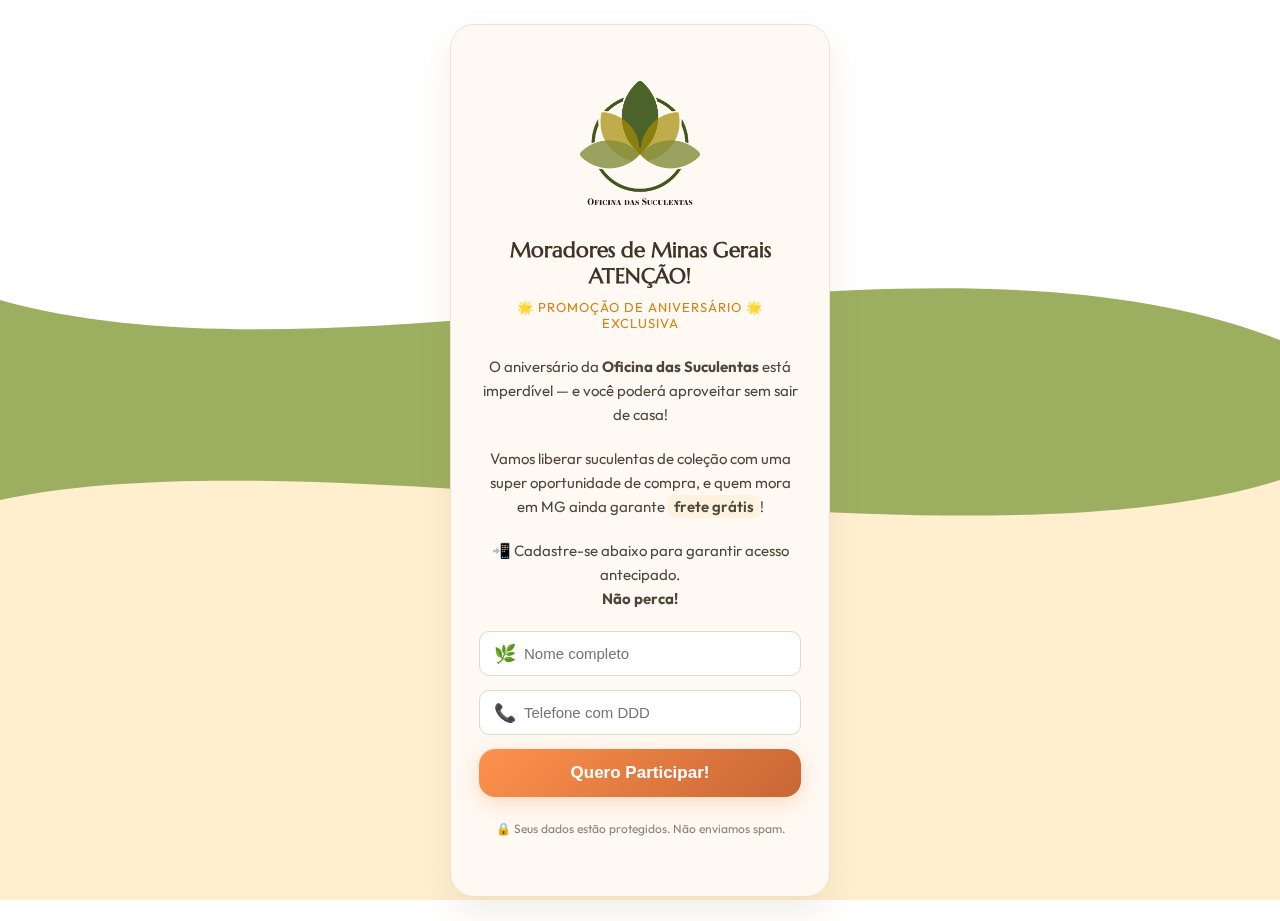
<file: evento/index.html>
<!DOCTYPE html>
<html lang="pt-BR">
<head>
  <meta charset="UTF-8" />
  <meta name="viewport" content="width=device-width, initial-scale=1.0" />
  <title>Oficina das Suculentas</title>
  <link href="https://fonts.googleapis.com/css2?family=Marcellus&family=Outfit:wght@400;600&display=swap" rel="stylesheet" />
  <style>
    * {
      margin: 0;
      padding: 0;
      box-sizing: border-box;
    }

    body {
      background: #fff;
      font-family: 'Outfit', sans-serif;
      display: flex;
      justify-content: center;
      align-items: center;
      min-height: 100vh;
      padding: 24px;
      position: relative;
    }

    .fundo-svg {
      position: fixed;
      top: 0;
      left: 0;
      z-index: 0;
      width: 100%;
      height: 100%;
      pointer-events: none;
      overflow: hidden;
    }

    .form-container {
      position: relative;
      z-index: 2;
      max-width: 380px;
      width: 100%;
      background-color: #FFF9F3;
      border-radius: 24px;
      padding: 56px 28px 60px;
      box-shadow: 0 16px 32px rgba(167, 145, 106, 0.15);
      text-align: center;
      border: 1px solid #f0e2d2;
      animation: pop-in 0.6s ease;
    }

    .logo {
      max-width: 120px;
      margin: 0 auto 32px;
      display: block;
    }

    @keyframes pop-in {
      from {
        transform: scale(0.95);
        opacity: 0;
      }
      to {
        transform: scale(1);
        opacity: 1;
      }
    }

    h1 {
      font-family: 'Marcellus', serif;
      font-size: 21px;
      color: #3D3528;
      margin-bottom: 10px;
    }

    .subtitulo {
      text-transform: uppercase;
      letter-spacing: 1px;
      font-size: 13px;
      color: #D97D0D;
      margin-bottom: 24px;
    }

    p {
      font-size: 15px;
      color: #4d463c;
      line-height: 1.6;
      margin-bottom: 20px;
    }

    .marcado {
      background: #FFF3E0;
      padding: 2px 6px;
      border-radius: 6px;
      font-weight: 600;
    }

    .input-group {
      display: flex;
      align-items: center;
      background: #fff;
      border: 1px solid #E0D8CA;
      border-radius: 10px;
      padding: 10px 14px;
      margin-bottom: 14px;
      transition: transform 0.2s ease;
    }

    .input-group:hover {
      transform: scale(1.02);
      box-shadow: 0 0 0 2px #E8D6C3;
    }

    .input-group span {
      font-size: 18px;
      margin-right: 8px;
    }

    .input-group input {
      border: none;
      outline: none;
      font-size: 15px;
      width: 100%;
      background: transparent;
    }

    button {
      width: 100%;
      padding: 14px;
      background: linear-gradient(135deg, #FF914D, #C76635);
      color: #fff;
      font-weight: 600;
      font-size: 17px;
      border: none;
      border-radius: 16px;
      cursor: pointer;
      transition: all 0.3s ease;
      box-shadow: 0 6px 20px rgba(255, 145, 77, 0.3);
      animation: pulse 3s infinite ease-in-out;
    }

    @keyframes pulse {
      0% { transform: scale(1); }
      50% { transform: scale(1.03); }
      100% { transform: scale(1); }
    }

    button:hover {
      background: linear-gradient(135deg, #A44A2E, #843B20);
      transform: scale(1.05);
    }

    .footer {
      font-size: 12px;
      color: #8f8072;
      margin-top: 24px;
    }

    .feedback {
      margin-top: 16px;
      font-size: 14px;
      background-color: #e6f9e7;
      color: #2f552d;
      padding: 10px;
      border-radius: 8px;
      display: none;
    }
  </style>
</head>
<body>

  <!-- FUNDO SVG FIXO -->
  <div class="fundo-svg">
    <svg width="100%" height="100%" viewBox="0 0 1440 900" xmlns="http://www.w3.org/2000/svg" preserveAspectRatio="none">
      <rect width="1440" height="900" fill="#9CAF61"/>
      <path d="M0,500 C360,430 1080,580 1440,480 L1440,900 L0,900 Z" fill="#FFEFCF"/>
      <path d="M0,300 C400,400 1040,200 1440,340 L1440,0 L0,0 Z" fill="#FFFFFF"/>
    </svg>
  </div>

  <!-- CONTEÚDO -->
  <div class="form-container">
    <img src="logo-oficina.png" alt="Logo Oficina das Suculentas" class="logo" />

    <h1>Moradores de Minas Gerais ATENÇÃO!</h1>
    <div class="subtitulo">🌟 Promoção de Aniversário 🌟 Exclusiva </div>

    <p>O aniversário da <strong>Oficina das Suculentas</strong> está imperdível — e você poderá aproveitar sem sair de casa!</p>
    <p>Vamos liberar suculentas de coleção com uma super oportunidade de compra, e quem mora em MG ainda garante <span class="marcado">frete grátis</span>!</p>

    <p>📲 Cadastre-se abaixo para garantir acesso antecipado.<br><strong>Não perca!</strong></p>

    <form id="form">
      <div class="input-group">
        <span>🌿</span>
        <input type="text" placeholder="Nome completo" required />
      </div>
      <div class="input-group">
        <span>📞</span>
        <input type="tel" placeholder="Telefone com DDD" required />
      </div>
      <button type="submit">Quero Participar!</button>
      <div class="feedback" id="feedback">✅ Cadastro realizado com sucesso!</div>
    </form>

    <div class="footer">🔒 Seus dados estão protegidos. Não enviamos spam.</div>
  </div>

  <script>
    document.getElementById("form").addEventListener("submit", function(e) {
      e.preventDefault();
      const feedback = document.getElementById("feedback");
      feedback.style.display = "block";
      setTimeout(() => {
        window.location.href = "abrir.html";
      }, 2000);
    });
  </script>
</body>
</html>
</file>
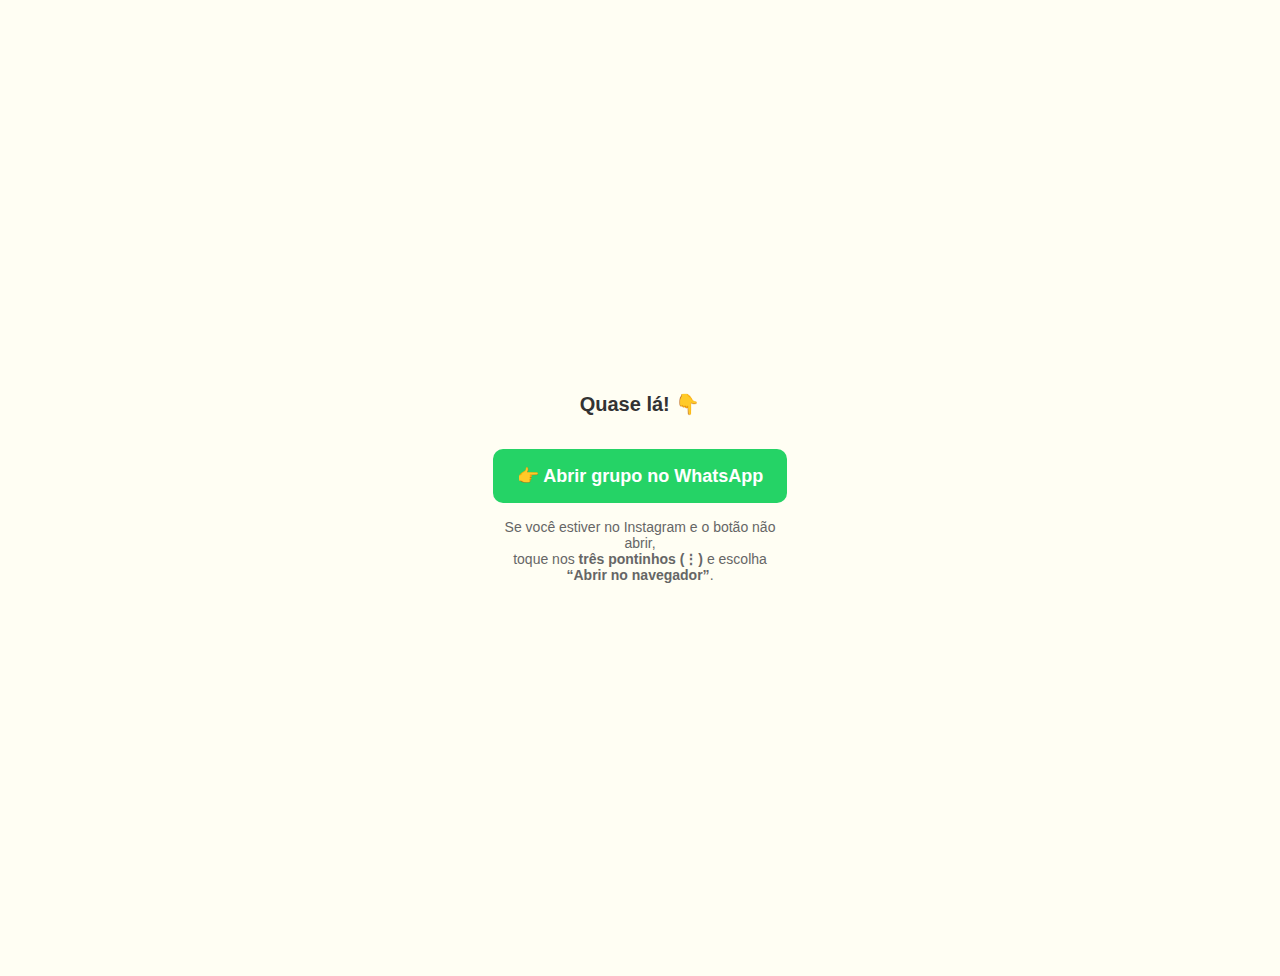
<file: abrir.html>
<!DOCTYPE html>
<html lang="pt-BR">
<head>
  <meta charset="UTF-8" />
  <meta name="viewport" content="width=device-width, initial-scale=1.0" />
  <title>Entrar no grupo</title>
  <style>
    body {
      font-family: sans-serif;
      background: #fffef3;
      display: flex;
      flex-direction: column;
      align-items: center;
      justify-content: center;
      padding: 30px;
      min-height: 100vh;
      text-align: center;
    }
    h1 {
      font-size: 20px;
      color: #333;
    }
    a.botao {
      margin-top: 20px;
      padding: 16px 24px;
      background-color: #25D366;
      color: white;
      text-decoration: none;
      border-radius: 10px;
      font-weight: bold;
      font-size: 18px;
      transition: background 0.3s;
    }
    a.botao:hover {
      background-color: #128C7E;
    }
    p {
      color: #666;
      font-size: 14px;
      margin-top: 16px;
      max-width: 300px;
    }
  </style>
</head>
<body>

  <h1>Quase lá! 👇</h1>
  <a class="botao" href="https://chat.whatsapp.com/JAjxTMlxNxL5yLfcSCZKMZ" target="_blank" rel="noopener noreferrer">
    👉 Abrir grupo no WhatsApp
  </a>
  <p>
    Se você estiver no Instagram e o botão não abrir,<br>
    toque nos <strong>três pontinhos (⋮)</strong> e escolha<br>
    <strong>“Abrir no navegador”</strong>.
  </p>

</body>
</html>
</file>
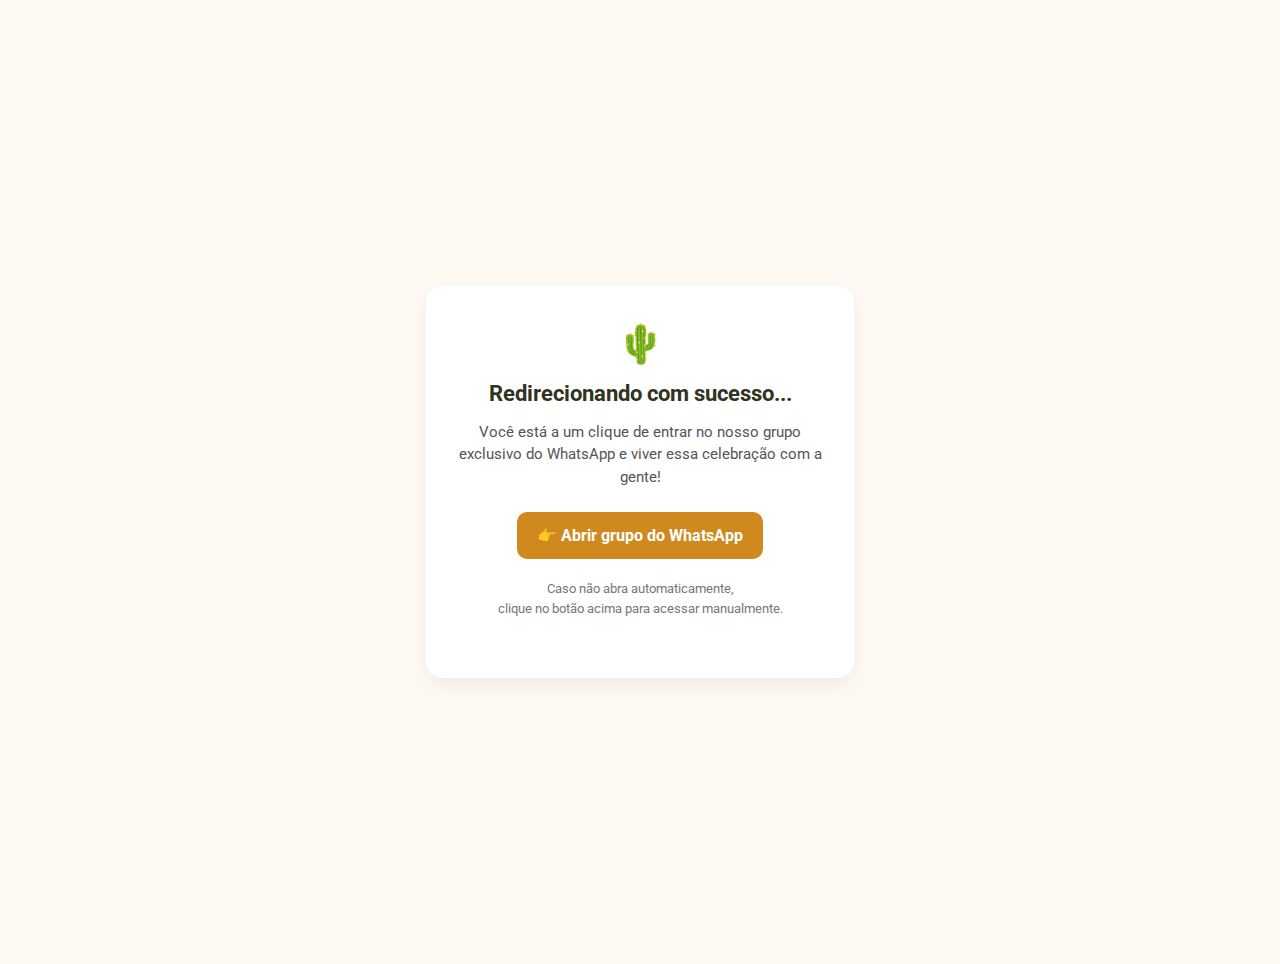
<file: evento/abrir.html>
<!DOCTYPE html>
<html lang="pt-BR">
<head>
  <meta charset="UTF-8" />
  <meta name="viewport" content="width=device-width, initial-scale=1.0" />
  <title>Redirecionando...</title>
  <meta http-equiv="refresh" content="2.5;url=https://chat.whatsapp.com/JAjxTMlxNxL5yLfcSCZKMZ">
  <link href="https://fonts.googleapis.com/css2?family=Roboto:wght@400;700&display=swap" rel="stylesheet" />
  <style>
    body {
      font-family: 'Roboto', sans-serif;
      background: #FFF9F3;
      color: #2F3320;
      display: flex;
      align-items: center;
      justify-content: center;
      text-align: center;
      min-height: 100vh;
      padding: 24px;
    }

    .box {
      background: #ffffff;
      padding: 36px 24px;
      border-radius: 16px;
      box-shadow: 0 8px 20px rgba(0,0,0,0.06);
      max-width: 380px;
      width: 100%;
      animation: fadeIn 0.6s ease-in-out;
    }

    .emoji {
      font-size: 38px;
      margin-bottom: 12px;
    }

    h1 {
      font-size: 22px;
      margin-bottom: 12px;
      color: #2F3320;
    }

    p {
      font-size: 15px;
      color: #555;
      margin-bottom: 24px;
      line-height: 1.5;
    }

    .botao {
      display: inline-block;
      background-color: #cf891f;
      color: white;
      padding: 14px 20px;
      font-size: 16px;
      font-weight: bold;
      border-radius: 10px;
      text-decoration: none;
      transition: background 0.3s ease;
    }

    .botao:hover {
      background-color: #721F39;
    }

    .dica {
      margin-top: 20px;
      font-size: 13px;
      color: #777;
    }

    @keyframes fadeIn {
      from { opacity: 0; transform: translateY(10px); }
      to { opacity: 1; transform: translateY(0); }
    }
  </style>
</head>
<body>
  <div class="box">
    <div class="emoji">🌵</div>
    <h1>Redirecionando com sucesso...</h1>
    <p>Você está a um clique de entrar no nosso grupo exclusivo do WhatsApp e viver essa celebração com a gente!</p>

    <a class="botao" href="https://chat.whatsapp.com/JAjxTMlxNxL5yLfcSCZKMZ" target="_blank" rel="noopener noreferrer">
      👉 Abrir grupo do WhatsApp
    </a>

    <p class="dica">
      Caso não abra automaticamente,<br>clique no botão acima para acessar manualmente.
    </p>
  </div>
</body>
</html>
</file>
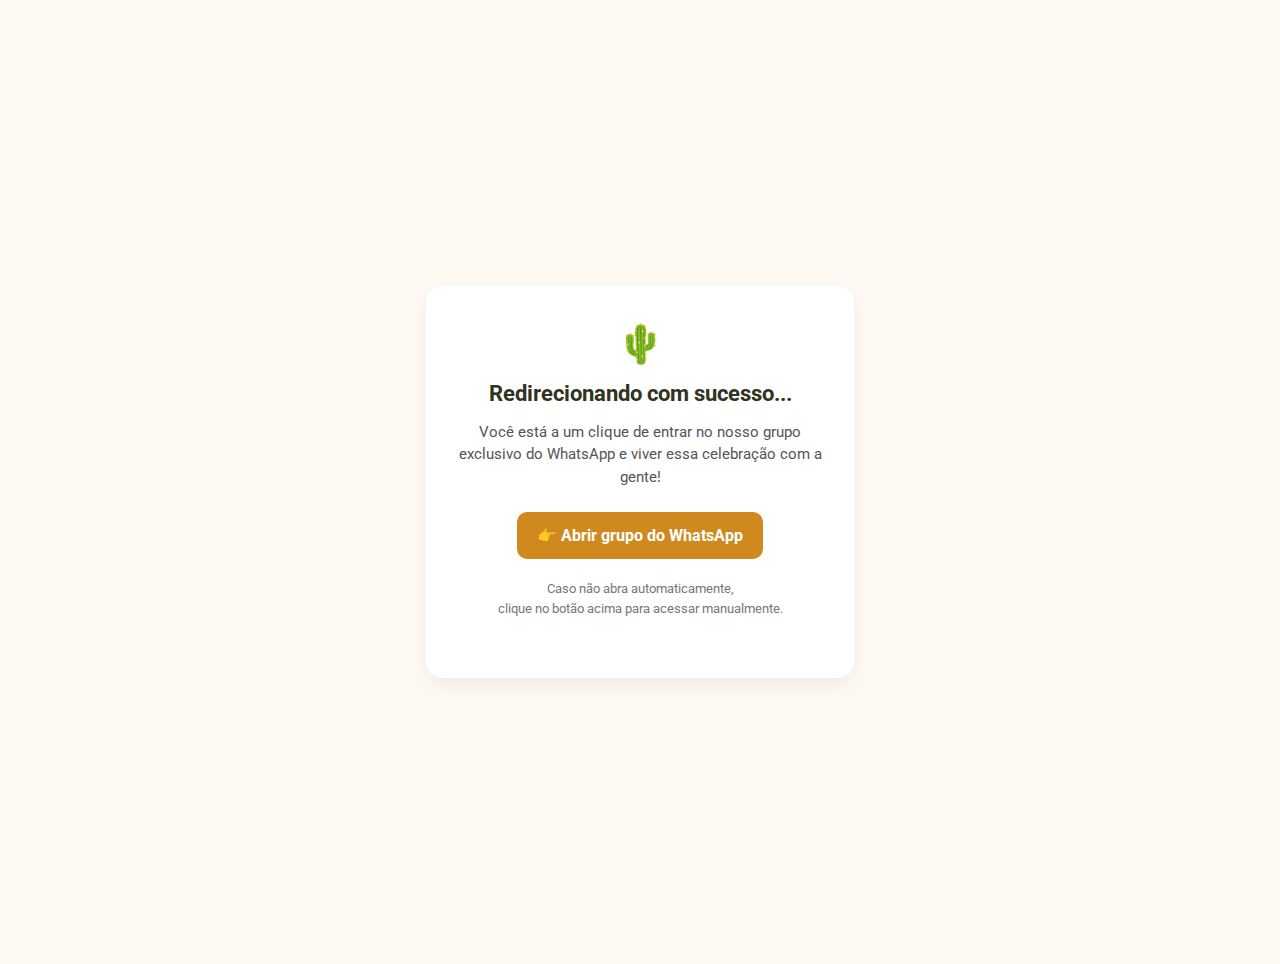
<file: evento/abrir1.html>
<!DOCTYPE html>
<html lang="pt-BR">
<head>
  <meta charset="UTF-8" />
  <meta name="viewport" content="width=device-width, initial-scale=1.0" />
  <title>Redirecionando...</title>
  <meta http-equiv="refresh" content="2.5;url=https://chat.whatsapp.com/JAjxTMlxNxL5yLfcSCZKMZ">
  <link href="https://fonts.googleapis.com/css2?family=Roboto:wght@400;700&display=swap" rel="stylesheet" />
  <style>
    body {
      font-family: 'Roboto', sans-serif;
      background: #FFF9F3;
      color: #2F3320;
      display: flex;
      align-items: center;
      justify-content: center;
      text-align: center;
      min-height: 100vh;
      padding: 24px;
    }

    .box {
      background: #ffffff;
      padding: 36px 24px;
      border-radius: 16px;
      box-shadow: 0 8px 20px rgba(0,0,0,0.06);
      max-width: 380px;
      width: 100%;
      animation: fadeIn 0.6s ease-in-out;
    }

    .emoji {
      font-size: 38px;
      margin-bottom: 12px;
    }

    h1 {
      font-size: 22px;
      margin-bottom: 12px;
      color: #2F3320;
    }

    p {
      font-size: 15px;
      color: #555;
      margin-bottom: 24px;
      line-height: 1.5;
    }

    .botao {
      display: inline-block;
      background-color: #cf891f;
      color: white;
      padding: 14px 20px;
      font-size: 16px;
      font-weight: bold;
      border-radius: 10px;
      text-decoration: none;
      transition: background 0.3s ease;
    }

    .botao:hover {
      background-color: #721F39;
    }

    .dica {
      margin-top: 20px;
      font-size: 13px;
      color: #777;
    }

    @keyframes fadeIn {
      from { opacity: 0; transform: translateY(10px); }
      to { opacity: 1; transform: translateY(0); }
    }
  </style>
</head>
<body>
  <div class="box">
    <div class="emoji">🌵</div>
    <h1>Redirecionando com sucesso...</h1>
    <p>Você está a um clique de entrar no nosso grupo exclusivo do WhatsApp e viver essa celebração com a gente!</p>

    <a class="botao" href="https://chat.whatsapp.com/BU93cZp5QtjLxI8PPaqhwa?mode=r_t" target="_blank" rel="noopener noreferrer">
      👉 Abrir grupo do WhatsApp
    </a>

    <p class="dica">
      Caso não abra automaticamente,<br>clique no botão acima para acessar manualmente.
    </p>
  </div>
</body>
</html>
</file>
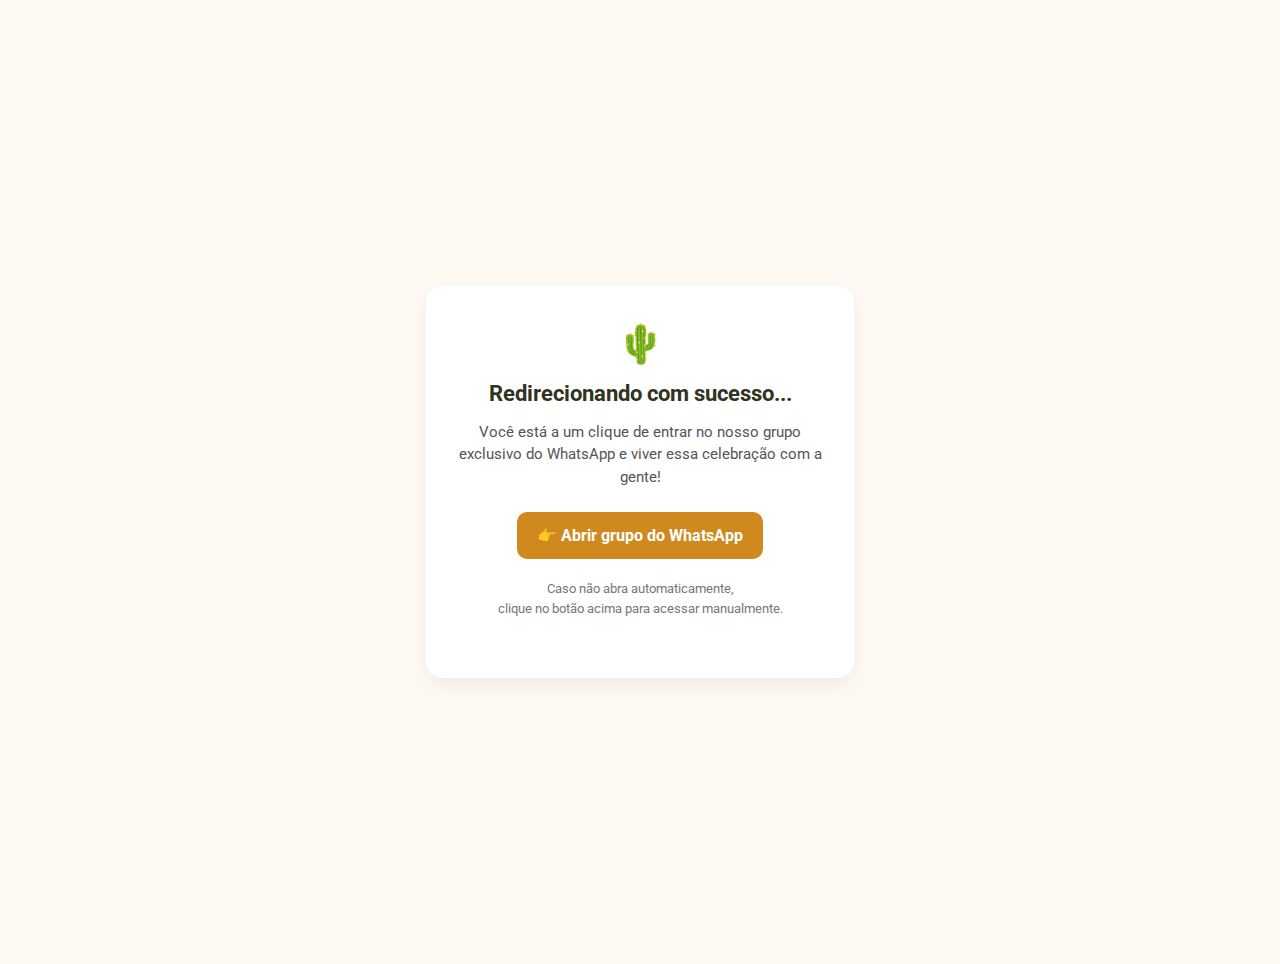
<file: evento/abrirgrupo1.html>
<!DOCTYPE html>
<html lang="pt-BR">
<head>
  <meta charset="UTF-8" />
  <meta name="viewport" content="width=device-width, initial-scale=1.0" />
  <title>Redirecionando...</title>
  <meta http-equiv="refresh" content="2.5;url=https://chat.whatsapp.com/BU93cZp5QtjLxI8PPaqhwa?mode=r_t">
  <link href="https://fonts.googleapis.com/css2?family=Roboto:wght@400;700&display=swap" rel="stylesheet" />
  <style>
    body {
      font-family: 'Roboto', sans-serif;
      background: #FFF9F3;
      color: #2F3320;
      display: flex;
      align-items: center;
      justify-content: center;
      text-align: center;
      min-height: 100vh;
      padding: 24px;
    }

    .box {
      background: #ffffff;
      padding: 36px 24px;
      border-radius: 16px;
      box-shadow: 0 8px 20px rgba(0,0,0,0.06);
      max-width: 380px;
      width: 100%;
      animation: fadeIn 0.6s ease-in-out;
    }

    .emoji {
      font-size: 38px;
      margin-bottom: 12px;
    }

    h1 {
      font-size: 22px;
      margin-bottom: 12px;
      color: #2F3320;
    }

    p {
      font-size: 15px;
      color: #555;
      margin-bottom: 24px;
      line-height: 1.5;
    }

    .botao {
      display: inline-block;
      background-color: #cf891f;
      color: white;
      padding: 14px 20px;
      font-size: 16px;
      font-weight: bold;
      border-radius: 10px;
      text-decoration: none;
      transition: background 0.3s ease;
    }

    .botao:hover {
      background-color: #721F39;
    }

    .dica {
      margin-top: 20px;
      font-size: 13px;
      color: #777;
    }
    @keyframes fadeIn {
      from { opacity: 0; transform: translateY(10px); }
      to { opacity: 1; transform: translateY(0); }
    }
  </style>
</head>
<body>
  <div class="box">
    <div class="emoji">🌵</div>
    <h1>Redirecionando com sucesso...</h1>
    <p>Você está a um clique de entrar no nosso grupo exclusivo do WhatsApp e viver essa celebração com a gente!</p>

    <a class="botao" href="https://chat.whatsapp.com/BU93cZp5QtjLxI8PPaqhwa" target="_blank" rel="noopener noreferrer">
      👉 Abrir grupo do WhatsApp
    </a>

    <p class="dica">
      Caso não abra automaticamente,<br>clique no botão acima para acessar manualmente.
    </p>
  </div>
</body>
</html>
</file>
